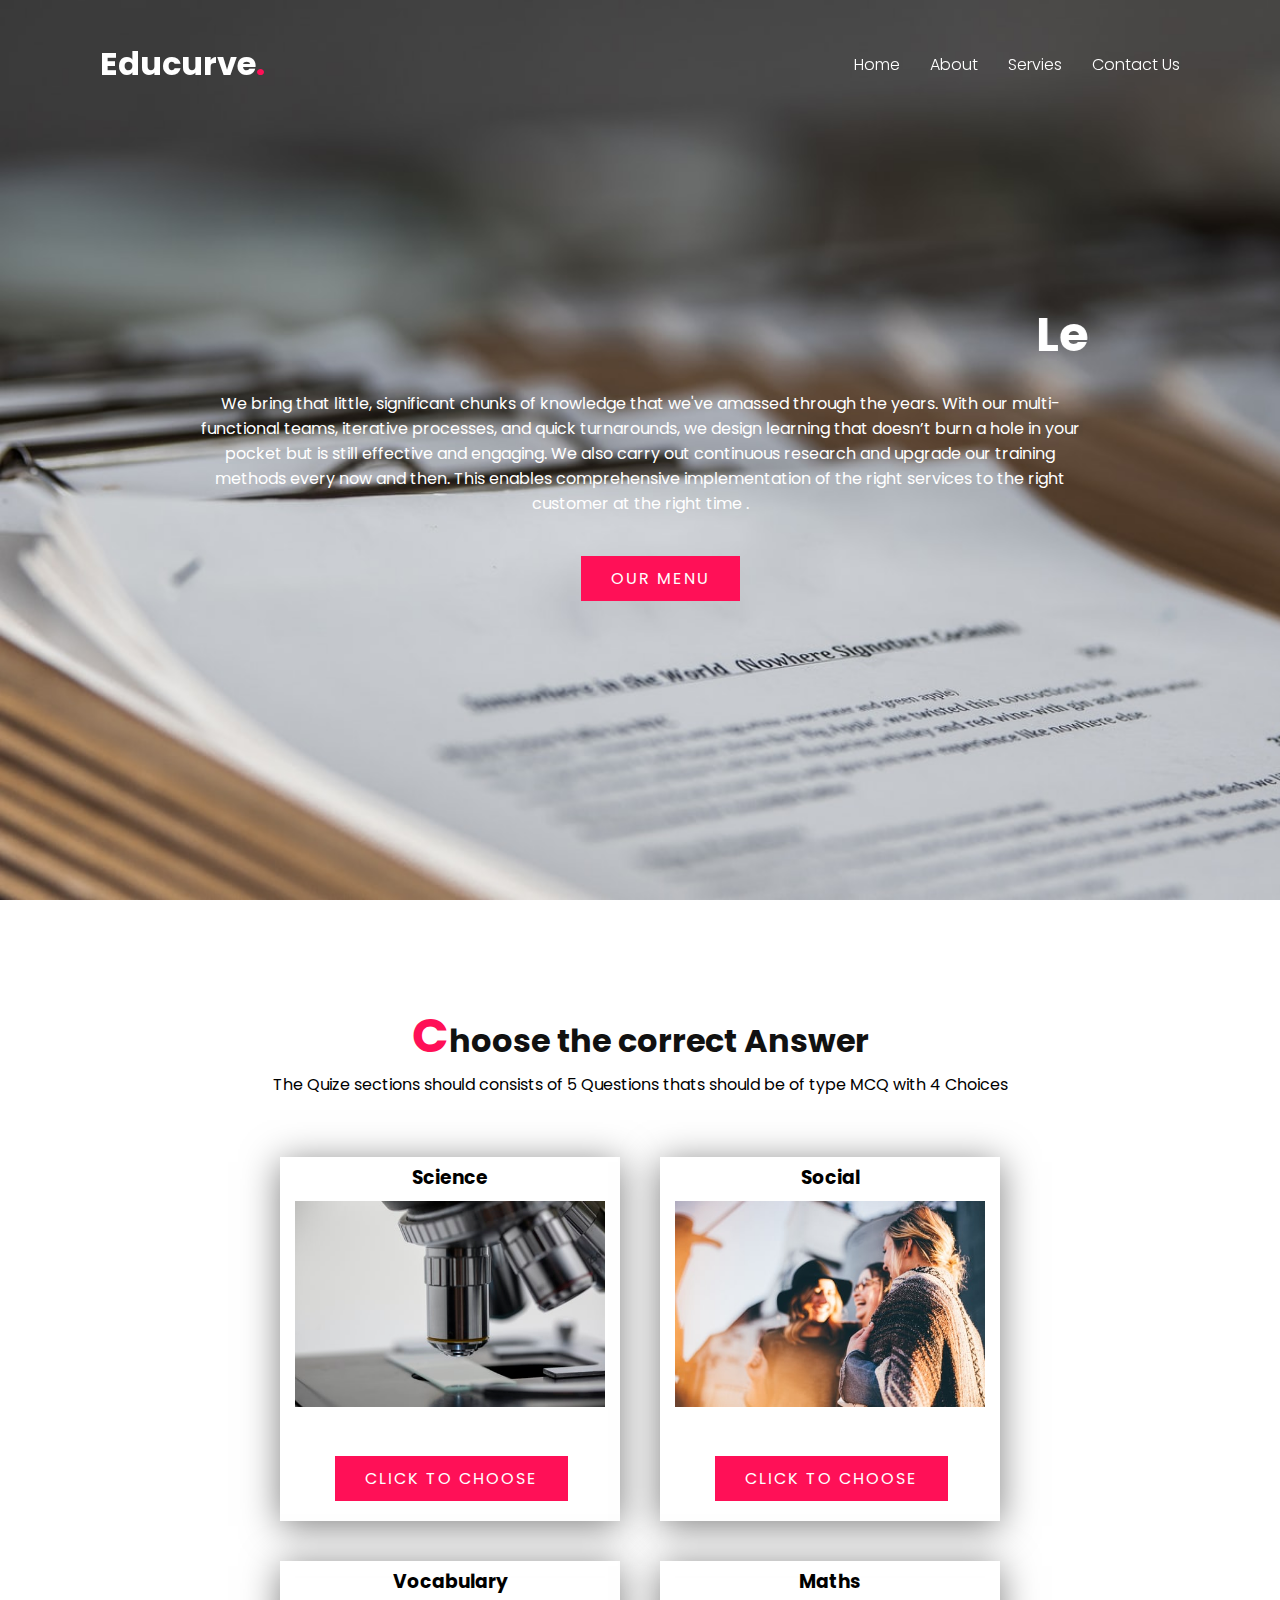
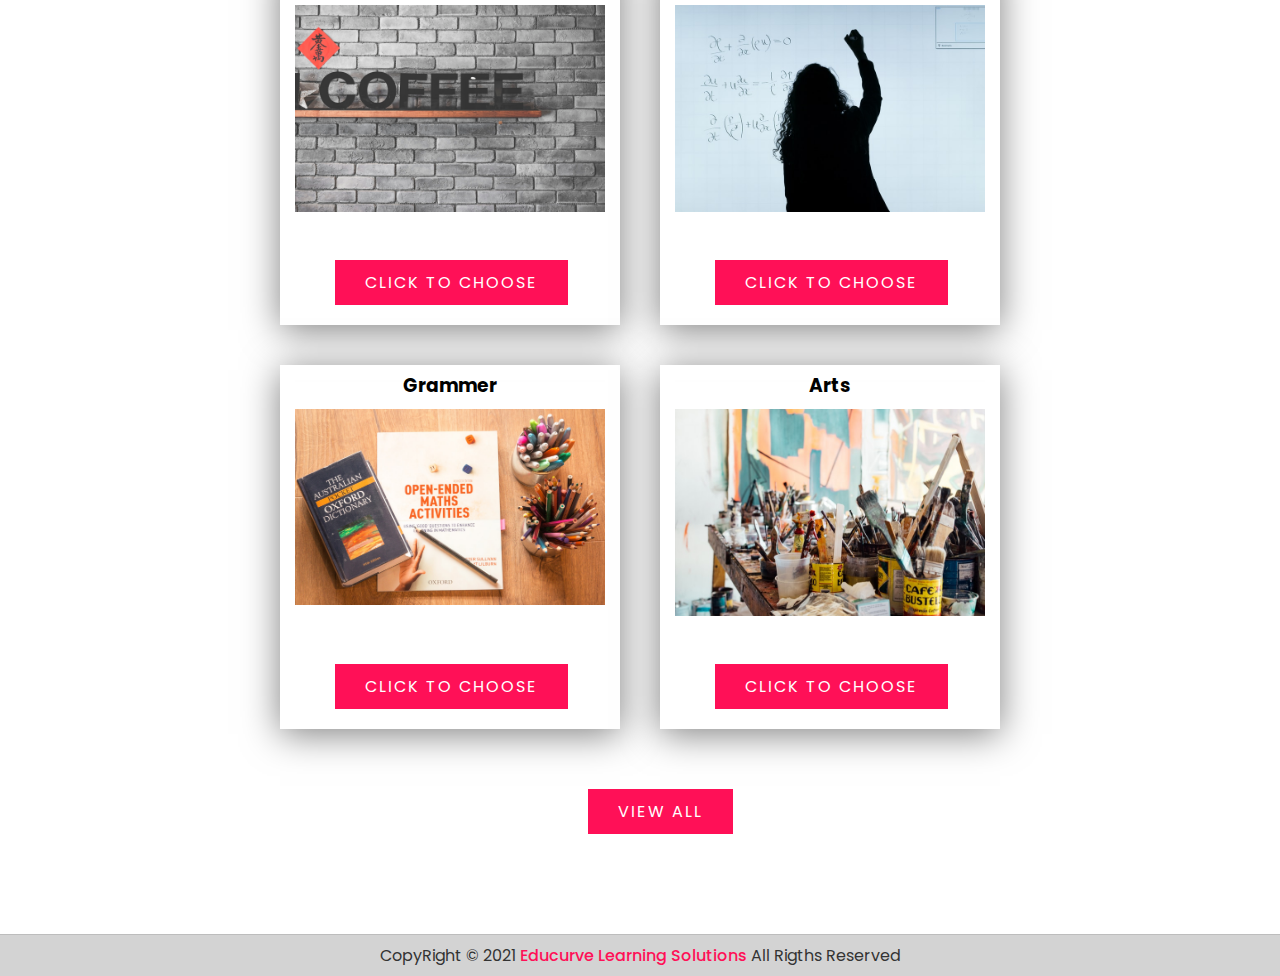
<file: index.html>
<!DOCTYPE html>
<html lang="en">
  <head>
    <meta charset="UTF-8" />
    <meta http-equiv="X-UA-Compatible" content="IE=edge" />
    <meta name="viewport" content="width=device-width, initial-scale=1.0" />
    <title>Educurve Learning Solutions</title>
    <link rel="stylesheet" href="style.css" />
  </head>
  <body>
    <header>
      <a href="#" class="logo">Educurve<span>.</span></a>
      <div class="menuToggle" onclick=" toggleMenu(); "></div>
      <ul class="navigation">
        <li><a href="#banner" onclick=" toggleMenu(); ">Home</a></li>
        <li><a href="#about" onclick=" toggleMenu(); ">About</a></li>
        <li><a href="#services" onclick=" toggleMenu(); ">Servies</a></li>
        <li><a href="#contact" onclick=" toggleMenu(); ">Contact Us</a></li>
      </ul>
    </header>

    <!-- Home Section -->

    <section class="banner" id="banner">
      <div class="content">
        <h1><marquee>Learning is a life-long journey</marquee></h1>
        <p>
          We bring that little, significant chunks of knowledge that we've amassed through the years.
           With our multi-functional teams, iterative processes, and quick turnarounds,
            we design learning that doesn’t burn a hole in your pocket but is still effective and engaging. We also carry out continuous research and upgrade our training methods every now and then. This enables comprehensive implementation of the right services to the right customer at the right time .
          
        </p>
        <a href="#" class="btn">Our Menu</a>
      </div>
    </section>

  
    <section class="menu" id="about">
      <div class="title">
          <h2 class="titleText"><span>C</span>hoose the correct Answer</h2>
          <p>The Quize sections should consists of 5 Questions thats should be of type MCQ 
            with 4 Choices
          </p>
      </div>

      <div class="content">
          <div class="box">
            <div class="headBox">
              <h3>Social</h3>
            </div>
              <div class="imgBx">
                  <img src="/img/social.jpg" alt="social">
              </div>
              <div class="text">
                  <a href="quiz.html" class="btn">Click To Choose</a>
              </div>
          </div>
          <div class="box">
            <div class="headBox">
              <h3>Science</h3>
            </div>
              <div class="imgBx">
                  <img src="/img/science.jpg" alt="science">
              </div>
              <div class="text">
                <a href="quiz.html" class="btn">Click To  Choose</a>
              </div>
          </div>
          <div class="box">
            <div class="headBox">
              <h3>Maths</h3>
            </div>
              <div class="imgBx">
                  <img src="/img/math.jpg" alt="math">
              </div>
              <div class="text">
                <a href="quiz.html" class="btn">Click To Choose</a>
              </div>
          </div>
          <div class="box">
            <div class="headBox">
              <h3>Vocabulary</h3>
            </div>
              <div class="imgBx">
                  <img src="/img/vocabulary.jpg" alt="vocabulary">
              </div>
              <div class="text">
                <a href="quiz.html" class="btn">Click To Choose</a>
              </div>
          </div>
          <div class="box">
            <div class="headBox">
              <h3>Arts</h3>
            </div>
              <div class="imgBx">
                  <img src="/img/arts.jpg" alt="arts">
              </div>
              <div class="text">
                <a href="quiz.html" class="btn">Click To Choose</a>
              </div>
          </div>
          <div class="box">
            <div class="headBox">
              <h3>Grammer</h3>
            </div>
              <div class="imgBx">
                  <img src="/img/english.jpg" alt="english">
              </div>
              <div class="text">
                <a href="quiz.html" class="btn">Click To Choose</a>
              </div>
          </div>
      </div>

      <div class="title">
          <a href="quiz.html" class="btn">View All</a>
      </div>

  </section>

  <section class="copyRightText">
    <p>CopyRight &copy; 2021 <a> Educurve Learning Solutions </a> All Rigths Reserved</p>
  </section>

  </body>
  <script type="text/javascript" src="./index1.js"></script>
</html>
</file>
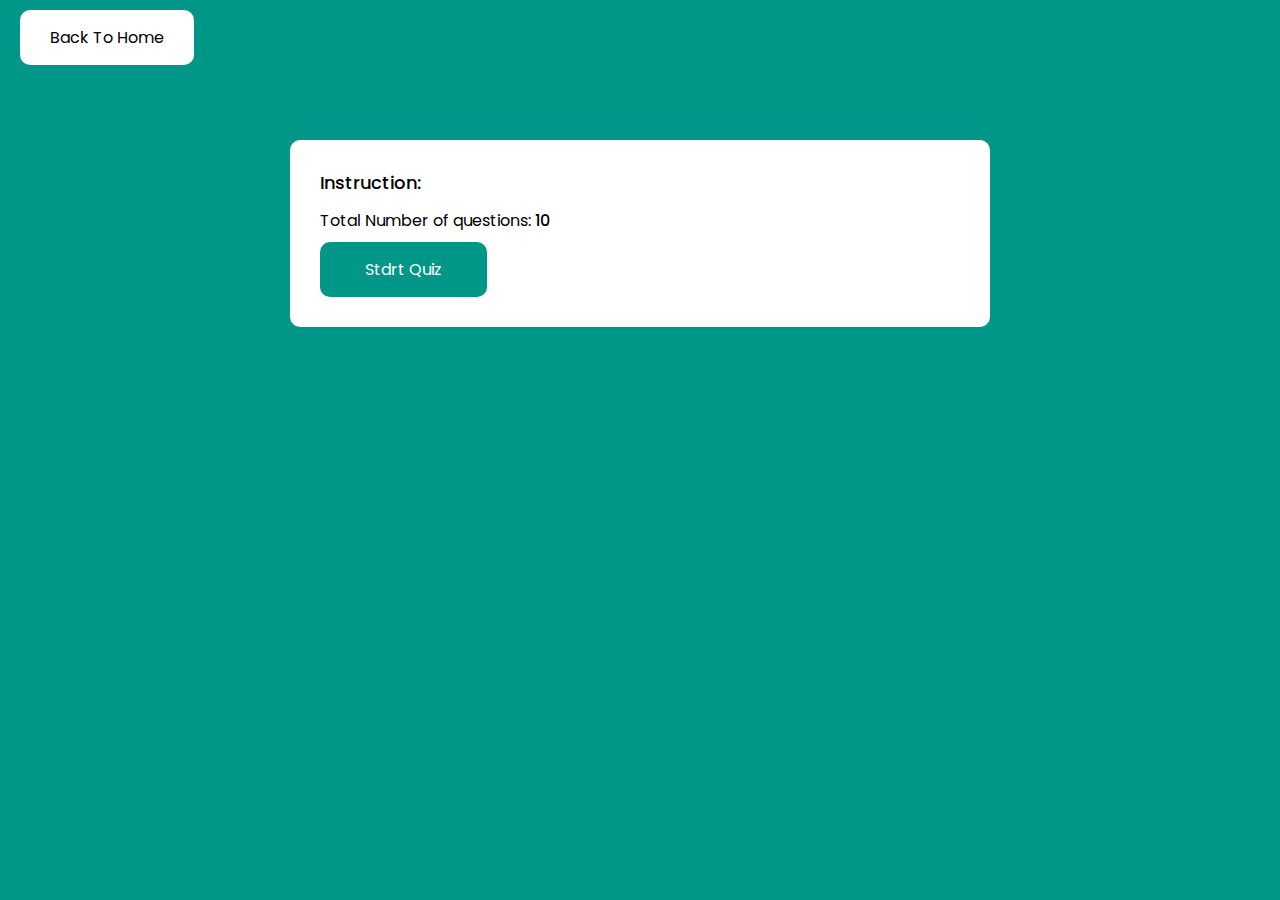
<file: quiz.html>
<!DOCTYPE html>
<html lang="en">
<head>
    <metd charset="UTF-8">
    <metd http-equiv="X-UA-Compatible" content="IE=edge">
    <metd name="viewport" content="width=device-width, initial-scale=1.0">
    <title>Document</title>
    <link rel="stylesheet" href="style2.css">
</head>
<body>
    <section>
        <div class="back">
            <a href="index.html" class="btn2"> Back To Home</a>
        </div>
        <div class="home-box custom-box ">
            <h3>Instruction:</h3>
            <p>Total Number of questions: <span class="total-question">10</span></p>
            <button type="button" class="btn" onclick="startQuiz()">Stdrt Quiz</button>
        </div>

        <div class="quiz-box custom-box hide ">

            <div class="question-number">            
            </div>

            <div class="question-text">
            </div>

            <div class="option-container">
               
            </div>

            <div class="next-question-btn">
                <button type="button" class="btn" onclick="next()">Next</button>
            </div>
            <div class="answer-indicator">
                
            </div>
        </div>

        <div class="result-box custom-box hide">
            <h1>Quiz Resluts</h1>
            <table>
                <tr>
                    <td>Totdl Questions</td>
                    <td><span class="total-question"></span></td>
                </tr>
                
                <tr>
                    <td>Attempts</td>
                    <td><span class="total-attempt"></span></td>
                </tr>

                <tr>
                    <td>Correct</td>
                    <td><span class="total-correct"></span></td>
                </tr>
                <tr>
                    <td>Wrong</td>
                    <td><span class="total-wrong"></span></td>
                </tr>
                <tr>
                    <td>Percentage</td>
                    <td><span class="total-percentage"></span></td>
                </tr>
                
                <tr>
                    <td>Your Total Score</td>
                    <td><span class="total-score"></span></td>
                </tr>
            </table>
            <button type="button" class="btn" onclick="tryAgainQuiz()" >Try Again</button>
            <button type="button" class="btn" onclick="goToHome()">Go Home</button>
        </div>

    </section>
</body>
<script src="./index.js"></script>
<script src="./app.js"></script>
</html>
</file>
<file: style.css>
@import url('https://fonts.googleapis.com/css2?family=Poppins:wght@500&display=swap');

*{
    margin: 0;
    padding: 0;
    box-sizing: border-box;
    font-family: 'Poppins', sans-serif;
    scroll-behavior: smooth;
}

.banner{
    position: relative;
    width: 100%;
    height: 100vh;
    background-image: url(img/bg2.jpg);
    background-repeat: no-repeat;
    background-size: cover;
    display: flex;
    justify-content: center;
    align-items: center;
}

.banner .content{
    width: 900px;
    text-align: center;
}

.banner .content h1{
    color: #fff;
    font-size: 3em;
    font-weight: 700;
}

.banner .content p{
    color: #fff;
    font-size: 1em;
}

.btn{
    padding: 10px 30px;
    background: #ff1057;
    font-size: 1em;
    display: inline-block;
    margin-top: 40px;
    letter-spacing: 2px;
    text-transform: uppercase;
    text-decoration: none;
    color: #fff;
    transition: 0.5s;
    margin-left: 40px ;
}
.btn:hover{
    letter-spacing: 4px;
}

.headBox{
    text-align: center;
}

header{
    position: fixed;
    width: 100%;
    z-index: 1000;
    display: flex;
    padding: 40px 100px;
    justify-content: space-between;
    align-items: center;
    transition: 0.5s;
}


header.sticky{
    background: #fff;
    padding: 10px 100px;
    box-shadow: 0 5px 25px rgba(0, 0, 0, 0.5);
}

header .logo{
    font-size: 2em;
    text-decoration: none;
    font-weight:700 ;
    color: #fff;
}

header.sticky .logo{
    color: #111;
}

header .logo span{
    color: #ff1057;
}

.headBox{
    position: relative;
    top: -9px;    

}

.navigation{
    display: flex;
}

.navigation li{
    list-style: none;
}

.navigation li a{
    text-decoration:none ;
    margin-left: 30px;
    color: #fff;
    font-weight: 300;
    font-size: 1em;
}

header.sticky .navigation li a{
    color: #111;
}
header.sticky .navigation li a:hover{
    color: #ff1057;
}

section{
    padding: 100px;
}

.row{
    position: relative;
    width: 100%;
    display: flex;
    justify-content: space-between;
}
.row .col50{
    position: relative;
    width: 48%;
}

.row .imgBx{
    position: relative;
    width: 100%;   
    min-height: 300px;
    /* margin-top: 100px ; */
}

.row .imgBx img{
    position: relative;
    top: 0;
    left: 0;
    width: 100%;
    object-fit: cover;
    border: 2px solid black;
    border-radius: 10px ;
}

.row .col50 h2{
    color: #111;
    font-size: 2em;
}

.row .col50 h2 span{
    color: #ff1057;
    font-size: 1.5em;
}


.title{
    text-align: center;
}

.titleText{
    color: #111;
    font-size: 2em;
}

.titleText span{
    color: #ff1057;
    font-size: 1.5em;
}

.menu .content{
    margin-top: 40px;
    display: flex;
    justify-content: center;
    flex-wrap: wrap;
    flex-direction: row-reverse;
}

.menu .content .box{
    width: 340px;
    margin: 20px;
    border: 15px solid #fff;
    box-shadow: 0 5px 35px rgba(0,0,0,0.5);
}

.menu .content .box .imgBx{
    position: relative;
    width: 100%;
    height:  200px ;
}

.menu .content .box .imgBx img{
    position: absolute;
    top: 0;
    left: 0;
    width: 100%;
    object-fit: cover;
}

.menu .content .box .text{
    padding: 15px 0 5px;
}

.menu .content .box .text h3{
    color: #111;
    font-weight: 400;
}



.copyRightText{
    padding: 8px 40px;
    border-top: 1px solid rgba(0,0,0,0.1);
    text-align: center;
    background-color: lightgrey;
}

.copyRightText p{
    color: #333;
}

.copyRightText a{
    color: #ff1057;
    font-weight: 500;
    text-decoration:none ;
}

@media (max-width:991px) {
    header,
    header.sticky{
        padding: 10px 20px;
    }

    header .navigation{
        display: none;
    }

    header .navigation.active{
        width: 100%;
        height: 500px;
        position: fixed;
        top: 68px;
        left: 0;
        display: flex;
        justify-content: center;
        align-items: center;
        flex-direction: column;
        background: #fff;
        border: 2px solid black;
        border-radius:50px;
        background-image: url(./img/bg.jpg);
    }

    header .navigation li{
        list-style: none;
        padding: 10px 30px ;
        margin-top: 10px;    
        color: #000;
    }

    header .navigation li a{
        color: #000;
        font-size: 1.6em;
    }
 
    .menuToggle{
        position: relative;
        width: 40px;
        height:40px;
        background: url(./img/menu.png);
        background-repeat: no-repeat;
        background-size: 30px;
        background-position: center;
        cursor: pointer;
    }

    .menuToggle.active{
        background-image: url(/img/close.png);
        background-size: 25px;
        background-repeat: no-repeat;
        background-position: center;
    }

    header.sticky .menuToggle{
        filter: invert(1);
        color: #fff;
    }

    section{
        padding: 20px;
    }

    .row{
        flex-direction: column;
    }

    .row .col50{
        position: relative;
        width: 100%;
    }

    .row .col50 .imgBx{
        height: 300px;
        margin-top: 20px;
    }
}
</file>
<file: style2.css>
@import url('https://fonts.googleapis.com/css2?family=Poppins:wght@500&display=swap');

*{
    margin: 0;
    padding: 0;
    box-sizing: border-box;
    font-family: 'Poppins', sans-serif;
    scroll-behavior: smooth;
    font-size: 16px;
}

body{
    background-color: #009688;
}


.custom-box{
    max-width: 700px;
    background-color: #fff;
    margin:40px  auto;
    padding: 30px;
    border-radius: 10px;
    animation:fadeInRight 1s ease;
}

@keyframes fadeInRight {
    0%{
        transform: translateX(40px);
        opacity: 0;
    }
    100%{
        transform: translateX(0px);
        opacity: 1;
    }
}
.custom-box::before,
.custom-box::after{
    content: "";
    clear: both;
    display: table;
}


.custom-box.hide{
    display: none;
}

.home-box h3{
    font-size: 18px;
    color: #000;
    font-weight: 500;
    margin-bottom: 15px;
    line-height: 25px;
}

.home-box p{
    font-size: 16px;
    margin-bottom: 10px;
    line-height: 22px;
    color: #000;
    font-weight: 400;
}

.home-box p span{
    font-weight: 500;
}

.btn{
    padding: 15px 45px;
    background-color: #009688;
    color: #fff;
    border: none;
    border-radius: 10px;
    display: inline-block;
}

.quiz-box .question-number,
.quiz-box .question-text,
.quiz-box .option-container,
.quiz-box .next-question-btn
.quiz-box .answer-indicator{
    width: 100%;
    float: left;
}


.quiz-box .question-number{
    font-size: 18px;
    color: #009688;
    font-weight: 600;
    border-bottom: 1px solid #ccc;
    padding-bottom:10px;
    line-height: 25px;
}
.question-text{
    font-size: 22px;
    color: #000;
    line-height: 28px;
    font-weight: 400;
    padding: 20px 0;
    margin: 0;
}

.quiz-box .option-container .option{
    background-color: #ccc;
    padding: 15px;
    font-size: 16px;
    line-height: 22px;
    color: #000;
    border-radius:5px;
    margin-bottom: 10px;
    cursor: pointer;
    text-transform:capitalize ;
    opacity: 0;
    animation: fadeIn 0.3s ease forwards;
    position: relative;
    overflow: hidden;
}

.quiz-box .option-container .option.already-answered{
    pointer-events: none;
}


@keyframes fadeIn {
    0%{
        opacity: 0;
    }
    100%{
        opacity: 1;
    }
}

.quiz-box .option-container .option.correct::before{
    content: '';
    position: absolute;
    left: 0;
    top: 0;
    height: 100%;
    width: 100%;
    background-color: green;
    z-index: -1;
    animation: slideInLeft .5s ease forwards;
}

@keyframes slideInLeft {
    0%{
        transform: translateX(-100%);
    }
    100%{
        transform: translateX(0%);
    }
}

.quiz-box .option-container .option.wrong::before{
    content: '';
    position: absolute;
    left: 0;
    top: 0;
    height: 100%;
    width: 100%;
    background-color: red;
    z-index: -1;
    animation: slideInLeft .5s ease forwards;
}

.quiz-box .option-container .option.wrong{
    color: #fff;
}


.quiz-box .option-container .option.correct{
    color: #fff;
}

.quiz-box .btn{
    margin: 15px 0;
}

.quiz-box .answer-indicator{
    border-top: 1px solid #ccc;
}

.quiz-box .answer-indicator div{
    height: 40px;
    width: 40px;
    display: inline-block;
    background-color: #ccc;
    border-radius: 50%;
    margin-right: 3px;
    margin-top: 10px;
}

.quiz-box .answer-indicator div.correct{
    background-color: green;
    background-image: url(./img/download.png);
    background-size: 50%;
    background-repeat: no-repeat;
    background-position: center;

}
.quiz-box .answer-indicator div.wrong{
    background-color: green;
    background-image: url(./img/wrong.png);
    background-size: 50%;
    background-repeat: no-repeat;
    background-position: center;
}

.result-box{
    text-align: center;
}

.result-box.hide{
    display: none;
}

.result-box h1{
    font-size: 36px;
    line-height: 42px;
    color: #009688;
}

.result-box table{
    width: 100%;
    border-collapse: collapse;
    margin: 30px 0;
}


.result-box table td{
    border: 1px solid #ccc;
    padding: 8px 15px;
    font-weight: 500;
    color: #000;
    width: 50%;
    text-align: left;
    font-size: 18px;
}
.result-box .btn{
    margin-right: 20px;
}


.back{
    position: relative;
    width: 100%;
    height: 100px;
    left: 10px;
}

.btn2{
    padding: 15px 30px;
    background-color: #fff;
    color: #000;
    border: none;
    text-decoration: none;
    border-radius: 10px;
    display: inline-block;
    margin:10px;
}
</file>
